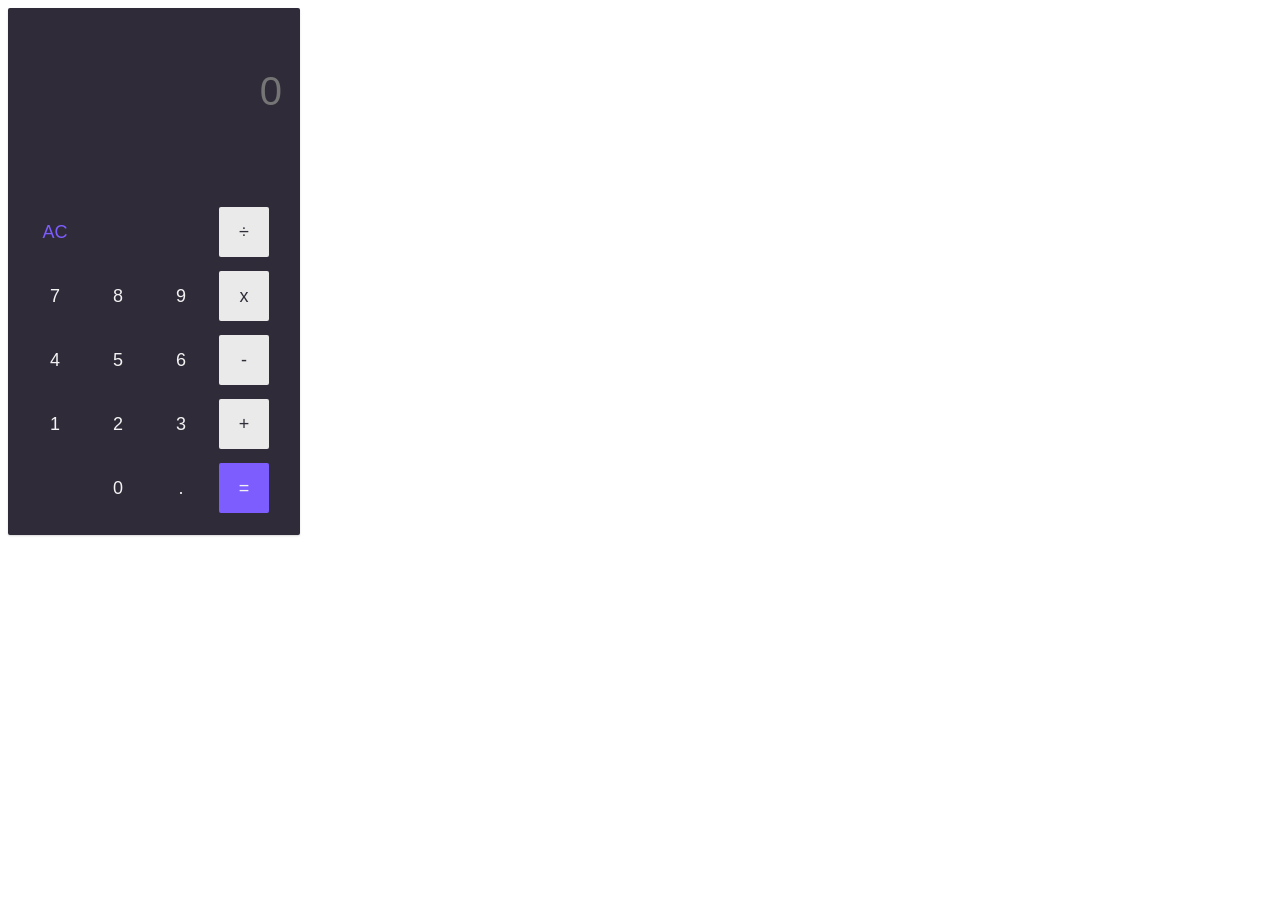
<file: calculadora/index.html>
<!DOCTYPE html>
<html lang="en">
<head>
    <meta charset="UTF-8">
    <meta name="viewport" content="width=device-width, initial-scale=1.0">
    <title>Document</title>
    <link rel="stylesheet" href="style.css">
</head>
<body>
     <div class="calculator">
 
        <div class="display">
            <input id="display" placeholder="0" disabled>
            <h2 id="history"></h2>
        </div>
      <div class="teclas">
            <button class="button outro" onclick="limpar()">AC</button>
            <div></div>
            <div></div>
            <button class="button operador" onclick="add_operador('÷')">÷</button>
        </div>
 
        <div class="teclas">
            <button class="button" onclick="add_numero(7)">7</button>
            <button class="button" onclick="add_numero(8)">8</button>
            <button class="button" onclick="add_numero(9)">9</button>
            <button class="button operador" onclick="add_operador('x')">x</button>
        </div>
 
        <div class="teclas">
            <button class="button" onclick="add_numero(4)">4</button>
            <button class="button" onclick="add_numero(5)">5</button>
            <button class="button" onclick="add_numero(6)">6</button>
            <button class="button operador" onclick="add_operador('-')">-</button>
        </div>
 
        <div class="teclas">
            <button class="button" onclick="add_numero(1)">1</button>
            <button class="button" onclick="add_numero(2)">2</button>
            <button class="button" onclick="add_numero(3)">3</button>
            <button class="button operador" onclick="add_operador('+')">+</button>
        </div>
 
        <div class="teclas">
            <div></div>
            <button class="button" onclick="add_numero(0)">0</button>
            <button class="button" onclick="add_numero('.')">.</button>
            <button class="button outros" onclick="total()">=</button>
        </div>
       
    </div>
 
 
    <script src="./script.js"></script>
   
</body>
</html>
</file>
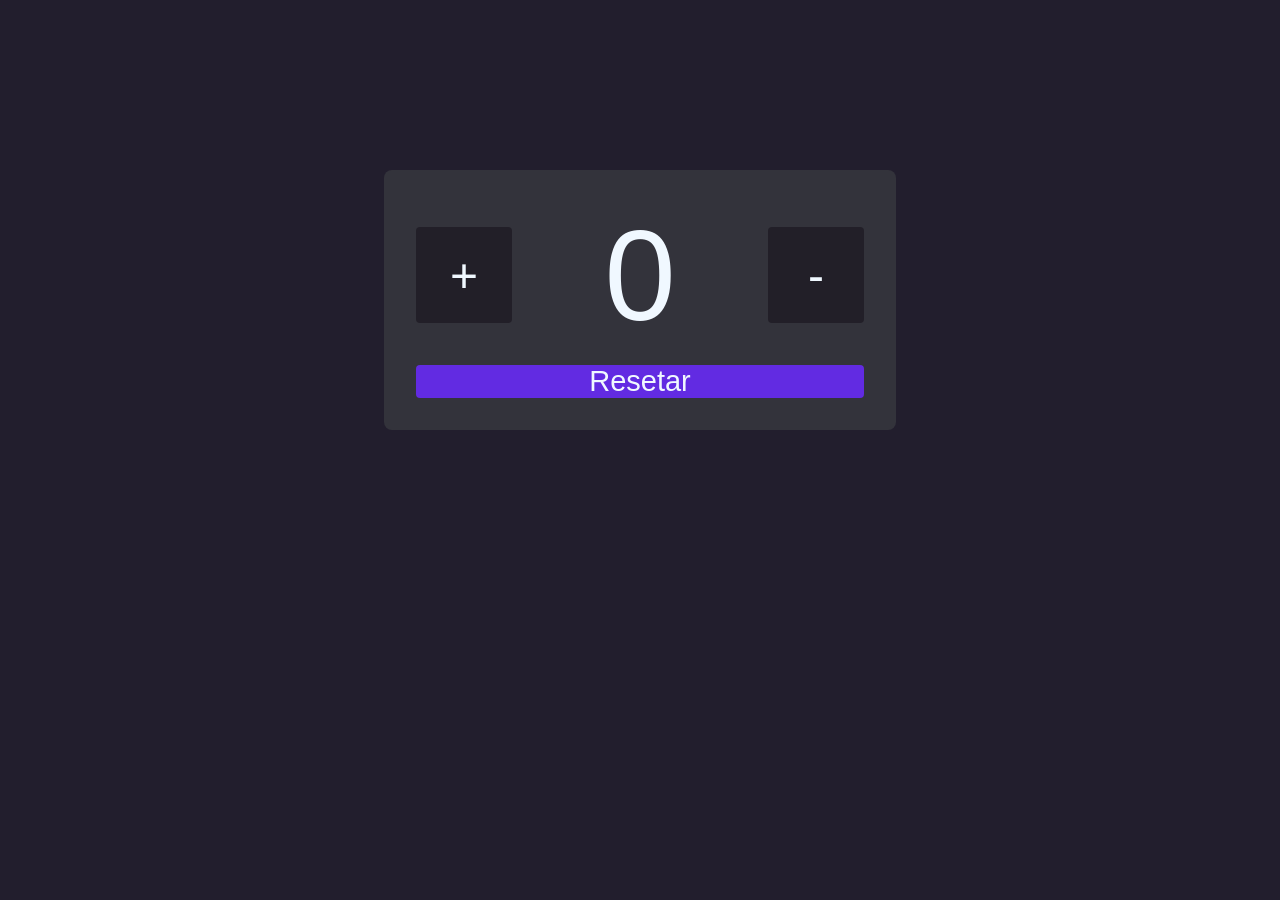
<file: contador de valores/index.html>
<!DOCTYPE html>
<html lang="en">
<head>
    <meta charset="UTF-8">
    <meta name="viewport" content="width=device-width, initial-scale=1.0">
    <title>Contador</title>
    <link rel="stylesheet" href="style.css">
</head>
<body>
   <div id="contador">
    <div>
    <button id="mais"  class="contadorbt">+</button>
    <span id="value"> 0 </span>
    <button id="menos" class="contadorbt"> - </button>
    
    </div>
    <button id="reset">Resetar</button>
   </div>

  
    
     <script src="./script.js"></script>
</body>
</html>
</file>
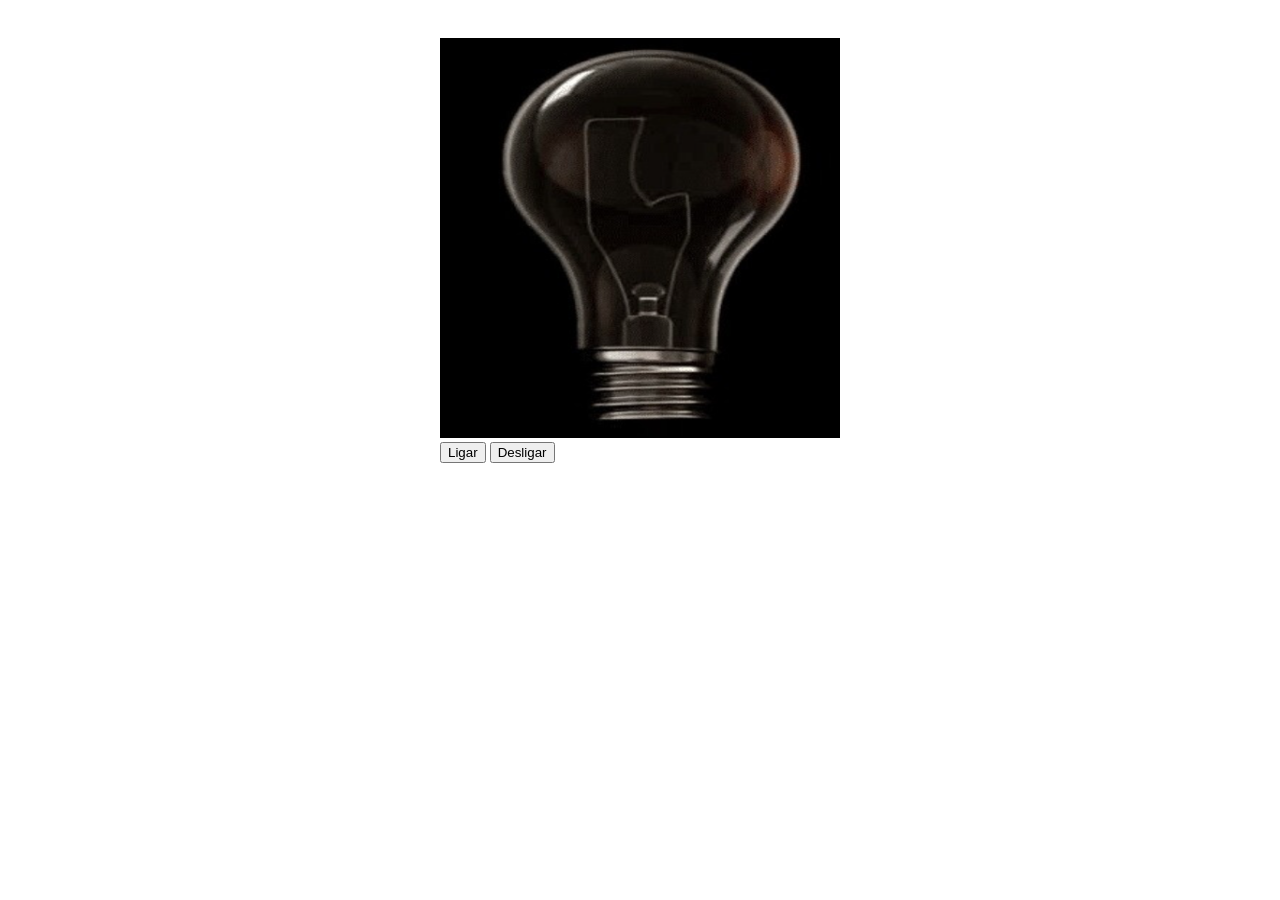
<file: lampada/index.html>
<!DOCTYPE html>
<html lang="en">
<head>
    <meta charset="UTF-8">
    <meta name="viewport" content="width=device-width, initial-scale=1.0">
    <title>Document</title>
    <link rel="stylesheet" href="style.css">
</head>
<body>
    <div class="caixa">
        <img id="lampada" src="./apagada.png" alt="">
        <div class="controles">
            <button id="btndesligar" onclick="alternar('ligar')">Ligar</button>
            <button id="btndesligar" onclick="alternar('desligar')">Desligar</button>
        </div>
    </div>
    <script src="./scripit.js"></script>
</body>
</html>
</file>
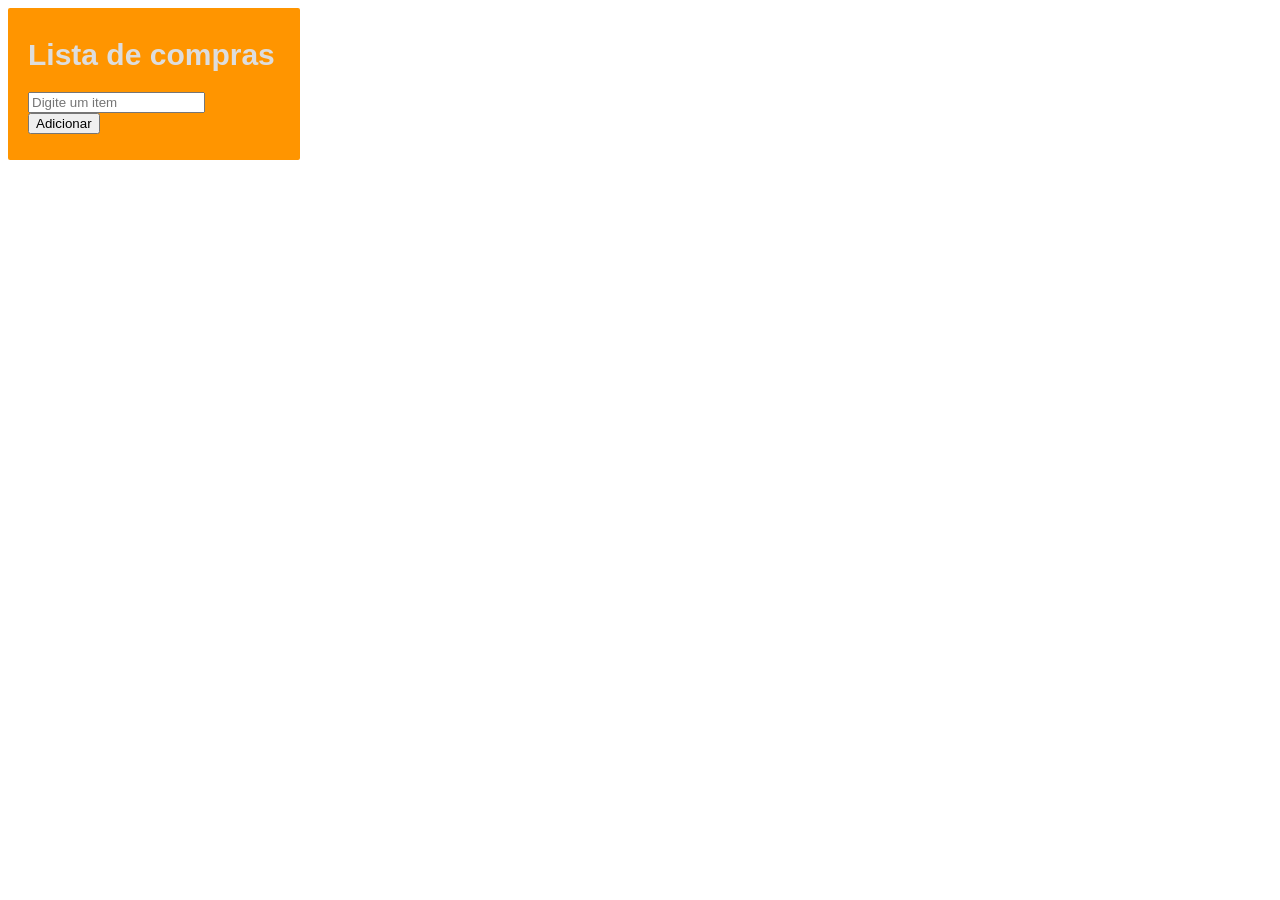
<file: lista de compras/index.html>
<!DOCTYPE html>
<html lang="en">
<head>
    <meta charset="UTF-8">
    <meta name="viewport" content="width=div, initial-scale=1.0">
    <title>Document</title>
    <link rel="stylesheet" href="style.css">
</head>
<body>
    <div class="lista">
        <h1> Lista de compras</h1>

        <div class="botão">
            <input type="text" id="item" placeholder="Digite um item">
            <button id="add" onclick="adicionaritem()">Adicionar</button>
        </div>
        <ul id="lista">
        </ul>
    </div>
   
    <script src="./script.js"></script>
</body>
</html>
</file>
<file: calculadora/style.css>
body, input, textarea, button {
    font-family: 'Gill Sans', 'Gill Sans MT', Calibri, 'Trebuchet MS', sans-serif;}
 
   .calculator {
  animation: sideIn 480ms cubic-bezier(0.42, 0, 0.21, 1);
  background-color: #2f2b39;
  border-radius: 2px;
  box-shadow: 0 1px 2px rgba(0, 0, 0, 0.15);
  padding: 10px 20px;
  width: 252px;
}
 
body{
  height: 100%;
}
 
.display {
  margin: 50px 0 60px;
  text-align: right;
}
 
.display input {
  background: transparent;
  border: none;
  color: #f2f2f2;
  font-size: 40px;
  font-weight: 400;
  text-align: right;
  width: 100%;
}
 
.display h2 {
  color: #6d53d6;
  font-size: 15px;
  font-weight: 500;
  height: 18px;
}
 
 
.teclas {
  display: grid;
  grid-template-columns: repeat(4, 25%);
  margin-bottom: 10px;
}
 
 
.button {
  background-color: transparent;
  border: none;
  border-radius: 2px;
  color: #f2f2f2;
  cursor: pointer;
  font-size: 18px;
  font-weight: 500;
  height: 50px;
  margin: 2px;
  /*transition serve para dar um "slow/suavizada" no clique */
  transition: all 0.15s ease-in-out;
  width: 50px;
}
/* faz o botão "crescer" ao passar por cima */
.button:hover {
  transform: scale(1.04);
}
/*complementa dando o clique*/
.button:active {
  transform: scale(0.97);
}
 
/*cores nos botoes*/
.operador {
  background-color: #eaeaea;
  color: #2f2d38;
}
 
.outros{
  background-color: #7d5dfe;
  color: #f2f2f2;
}
 
.outro{
  color: #7d5dfe;
}
</file>
<file: contador de valores/style.css>
*{
    font-family: 'Segoe UI', Tahoma, Geneva, Verdana, sans-serif;
    margin: 0;
    padding: 0;
    box-sizing: border-box;
}
body{
    display: flex;
    align-items: center;
    justify-content: center;
    height: 600px;
    background-color: rgb(34, 30, 45);
}
#contador{
    background-color: rgb(51, 51, 59);
    padding: 32px;
    border-radius: 8px;
}
#contador div{
    display: flex;
    align-items: center;
}
#value{
    font-size: 128px;
    color: aliceblue;
    min-width: 224px ;
    text-align: center;
}
button{
    border: none;
    border-radius: 4px;
    color: aliceblue;
    font-weight: 500;
    cursor: pointer;
    transition: opacity .3s;
}
button:hover{
    opacity: .8;

}
.contadorbt{
    width: 96px;
    height: 96px;
    font-size: 48px;
    background-color: rgb(34, 31, 40);
    margin-right: 16px;
}
.contadorbt:last-child{
    margin-right: 0px;
    margin-left: 16px;
}
#reset{
    width: 100%;
    font-size: 29px;
    background-color: rgb(98, 43, 226);
    padding: .128px 0;
    margin-top: 16px;
}
</file>
<file: lampada/style.css>
body{
    display: flex;
    justify-content: center;
    align-items: center;
    height: 500px;
    margin: 0;
}
img{
    width: 400px;
    height: 400px;
}
</file>
<file: lista de compras/style.css>
h1{
    color: #ddd;
    font-family: 'Segoe UI', Tahoma, Geneva, Verdana, sans-serif;
    font-size: 30px;
}
li{
    display: flex;
    justify-content: space-between;
    align-items: center;
    padding: 10px;
    border-bottom: 1px solid #ddd;
    background-color: #ddd;
    border-radius: 10px;
    height: 20px;
    margin-top: 10px;
    margin-right: 60px;
}
.lista {
  background-color: #ff9500;
  border-radius: 2px;
  padding: 10px 20px;
  width: 252px;
}

.apagar{
    background-color: red;
    color: rgb(255, 255, 255);
    border: none;
    padding: 6px 12px;
    cursor: pointer;
    transition: 0.3;
    border-radius: 10px;
}
.apagar:hover{
    background-color: #cc0000;
 transform: scale(1.04);
}

.apagar:active {
  transform: scale(0.97);
}
</file>
